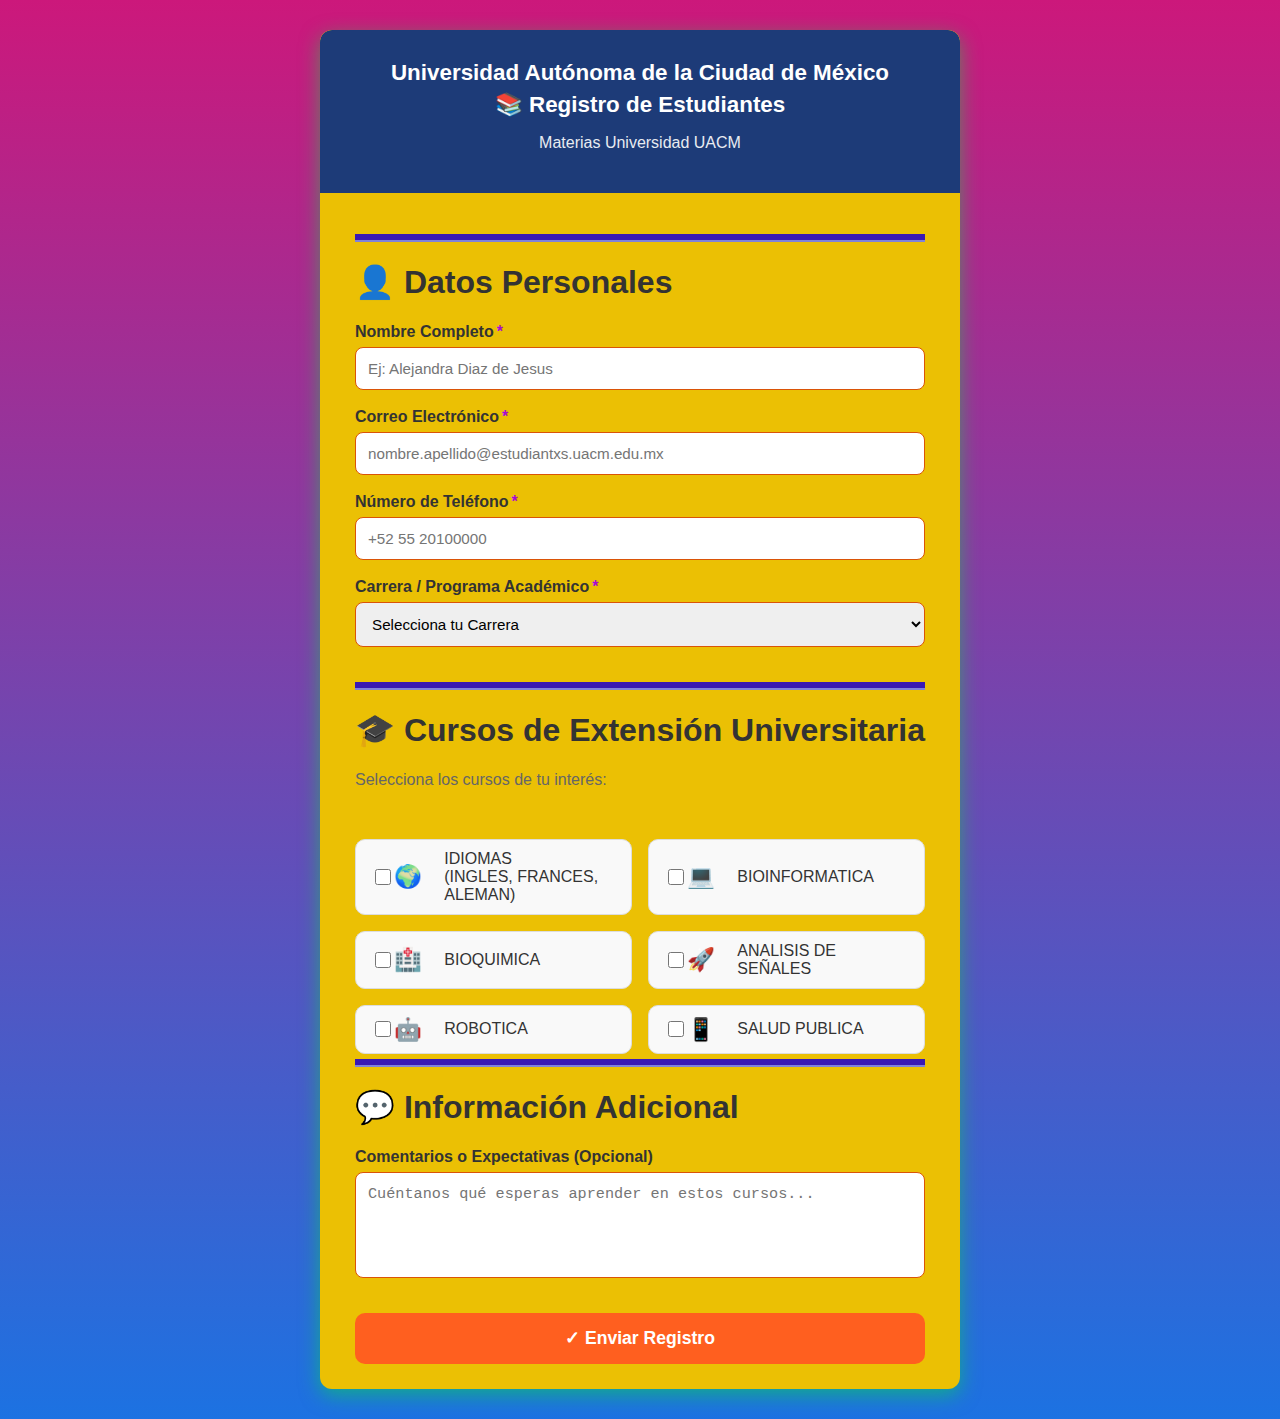
<file: formulario.html>
<!DOCTYPE html>
<html lang="en">
<head>
    <meta charset="UTF-8">
    <meta name="viewport" content="width=device-width, initial-scale=1.0">
    <title>Registro de Estudiantes - Cursos de Extensión</title>
<link rel="stylesheet" href="formulario.css">
<link rel="stylesheet" href="https://cdnjs.cloudflare.com/ajax/libs/animate.css/4.1.1/animate.min.css">

</head>
<body>

    <div class="contenedor">
     
        <div class="encabezado">
            <h1 class="animate__animated animate__backInDown animate__repeat-3">Universidad Autónoma de la Ciudad de México</h1>
            <h1 class="animate__animated animate__bounce animate__infinite">📚 Registro de Estudiantes</h1>
            <p>    Materias Universidad UACM</p>
        </div>

        <form class="contenido-formulario">
      
            
            
            <!-- Datos Personales -->
          
            <div class="seccion">
                <h2 class="titulo-seccion">
                    
            
                   
                    <h1 class="animate__animated animate__backInDown animate__repeat-1"> 👤 Datos Personales</h1>
            
                 
                </h2>

                <div class="campo-formulario">                    
                    <label for="nombreCompleto">Nombre Completo<span class="requerido">*</span></label>
                    <input type="text" required="" placeholder="Ej: Alejandra Diaz de Jesus">
                </div>

                <div class="campo-formulario">
                    <label for="email">Correo Electrónico<span class="requerido">*</span></label>
                    <input type="email" required="" placeholder="nombre.apellido@estudiantxs.uacm.edu.mx">
                    
                </div>

                <div class="campo-formulario">
                    <label for="numeroTelefono">Número de Teléfono<span class="requerido">*</span></label>
                    <input type="tel" required="" placeholder="+52 55 20100000">                    
                </div>

                <div class="campo-formulario">
                    <label for="carrera">Carrera / Programa Académico<span class="requerido">*</span></label>
                    <select id="carrera" name="carrera" required="">
                        <option value="">Selecciona tu Carrera</option>
                        <option value="">Modelación Matemática</option>
                        <option value="">Nutrición y Salud</option>
                        <option value="">Promoción de la Salud</option>
                        <option value="">Ing. en Sistemas Electrónicos Industriales</option>
                        <option value="">Ciencia Política y Administración Urbana</option>
                        <option value="">Ing. en Sistemas Electrónicos y de Telecomunicaciones</option>
                        <option value="">Ingeniería de Software</option>   
                        <option value=""></option>       
                        
                    </select>
                </div>
            </div>

            <!-- Selección de Cursos -->
            <div class="seccion">
                <h2 class="titulo-seccion">

                    <h1 class="animate__animated animate__backInDown animate__repeat-1">  🎓 Cursos de Extensión Universitaria</h1>
                   
                </h2>

                <p style="margin-bottom: 20px; color: #666;">
                    Selecciona los cursos de tu interés:
                </p>

                <div class="contenedor-cursos">
                    <div class="curso-opcion idiomas">
                        <input type="checkbox">
                        <label for="curso1" class="curso-tarjeta">
                            <span class="curso-icono">🌍</span>
                            <span class="curso-nombre">IDIOMAS<br>(INGLES, FRANCES, ALEMAN)</span>
                        </label>
                    </div>

                    <div class="curso-opcion programacion">
                        <input type="checkbox">
                        <label for="curso2" class="curso-tarjeta">
                            <span class="curso-icono">💻</span>
                            <span class="curso-nombre">BIOINFORMATICA</span>
                        </label>
                    </div>

                    <div class="curso-opcion">
                        <input type="checkbox">
                        <label for="curso3" class="curso-tarjeta">
                            <span class="curso-icono">🏥</span>
                            <span class="curso-nombre">BIOQUIMICA</span>
                        </label>
                    </div>

                    <div class="curso-opcion">
                        <input type="checkbox">
                        <label for="curso4" class="curso-tarjeta">
                            <span class="curso-icono">🚀</span>
                            <span class="curso-nombre">ANALISIS DE SEÑALES</span>
                        </label>
                    </div>

                    <div class="curso-opcion">
                        <input type="checkbox">
                        <label for="curso5" class="curso-tarjeta">
                            <span class="curso-icono">🤖</span>
                            <span class="curso-nombre">ROBOTICA</span>
                        </label>
                    </div>

                    <div class="curso-opcion">
                        <input type="checkbox">
                        <label for="curso6" class="curso-tarjeta">
                            <span class="curso-icono">📱</span>
                            <span class="curso-nombre">SALUD PUBLICA</span>
                        </label>
                    </div>
                </div>
            </div>

            
            <div class="seccion">
                <h2 class="titulo-seccion">
                 
                    <h1 class="animate__animated animate__backInDown animate__repeat-1"> 💬   Información Adicional </h1>

                  
                </h2>

                <div class="campo-formulario">
                    <label for="comentarios">Comentarios o Expectativas (Opcional)</label>
                    <textarea id="comentarios" placeholder="Cuéntanos qué esperas aprender en estos cursos..."></textarea>
                    
                </div>
            </div>            
            <button type="submit" class="boton-enviar">✓ Enviar Registro</button>                                          
        </form>
    </div>
    
    
</body>
</html>
</file>
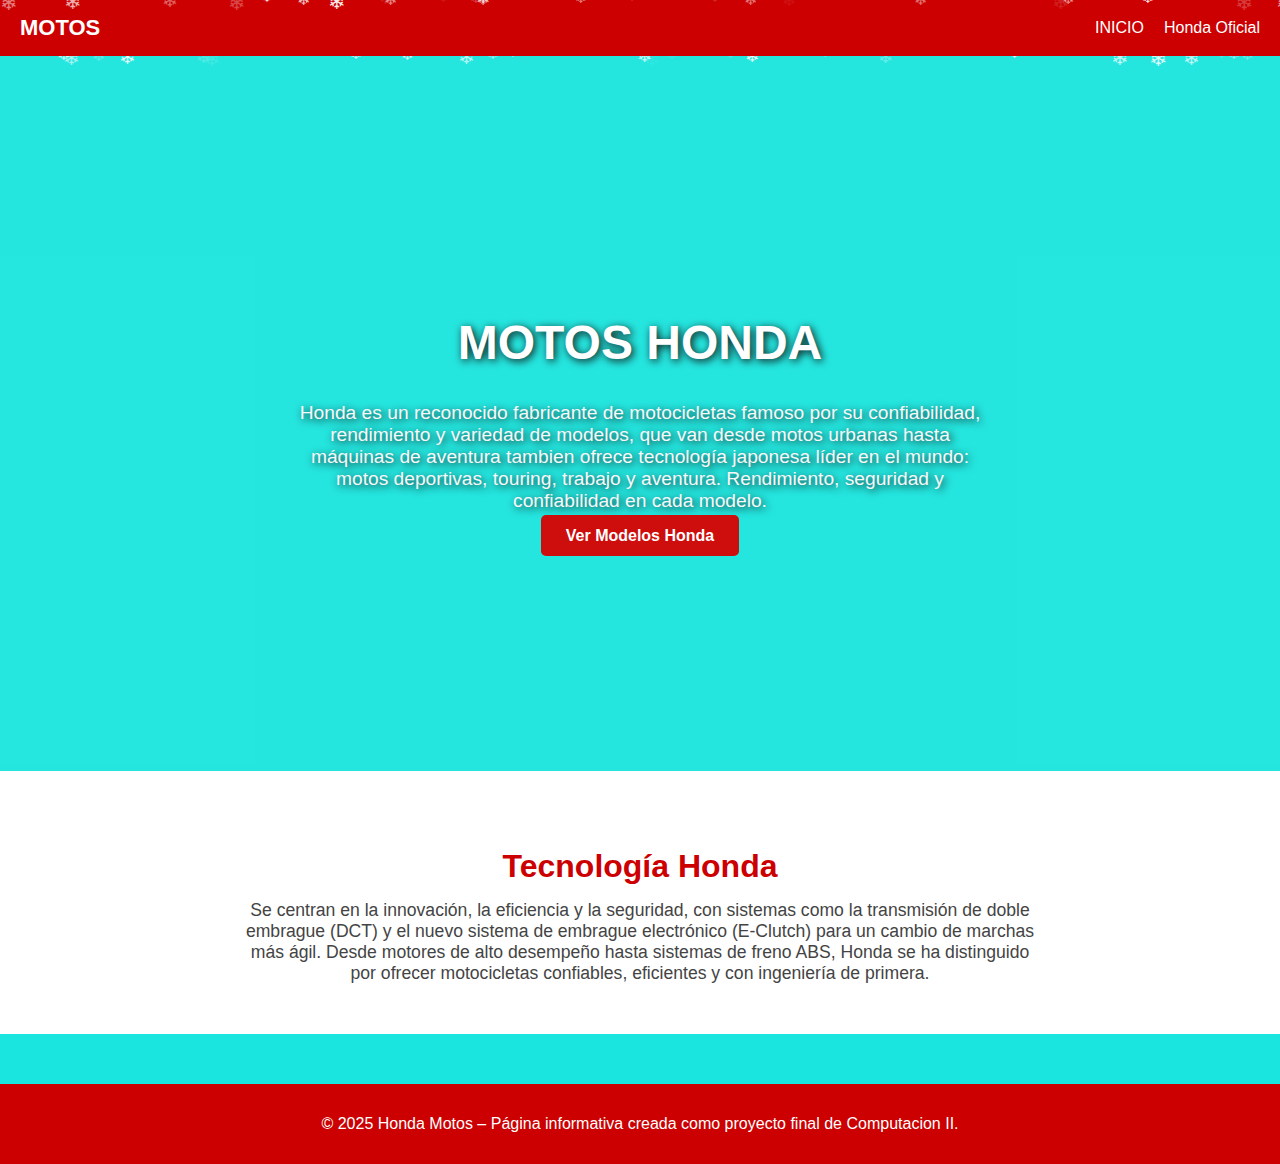
<file: honda.html>
<!DOCTYPE html>
<html lang="es">
<head>
  <meta charset="UTF-8">
  <meta name="viewport" content="width=device-width, initial-scale=1.0">
  <meta name="description" content="Información de motos Honda: modelos, rendimiento, tecnología y más.">
  <meta name="keywords" content="Honda, motocicletas, motos Honda, motos deportivas, motos touring">
  <meta name="author" content="Alejandra Diaz">

  <title>Honda - Motocicletas y Tecnología</title>

  <style>
    
    body {
      margin: 0;
      font-family: Arial, Helvetica, sans-serif;
      background: #1ae5de;
      color: #222;
    }

  
    .nav {
      background: #cc0000;
      padding: 15px 20px;
      display: flex;
      justify-content: space-between;
      align-items: center;
    }

    .nav__logo {
      color: white;
      text-decoration: none;
      font-size: 22px;
      font-weight: bold;
    }

    .nav__list {
      list-style: none;
      display: flex;
      gap: 20px;
      padding: 0;
      margin: 0;
    }

    .nav__link {
      color: white;
      text-decoration: none;
      font-size: 16px;
      transition: 0.3s;
    }

    .nav__link:hover {
      opacity: 0.7;
    }

  .hero {
  background: url("https://tse3.mm.bing.net/th/id/OIP.zuMgnq5iSDyubAawmXjisAHaE6?rs=1&pid=ImgDetMain&o=7&rm=3") center/cover no-repeat;
  height: 75vh;
  display: flex;
  align-items: center;
  justify-content: center;
  text-align: center;
  position: relative;
  padding: 20px;
}

    .hero__title {
      font-size: 3rem;
      color: white;
      text-shadow: 2px 2px 8px black;
    }

    .hero__description {
      font-size: 1.2rem;
      color: #f8f8f8;
      max-width: 700px;
      margin: 15px auto;
      text-shadow: 2px 2px 8px black;
    }
    .hero::after {
  content: "";
  position: absolute;
  top: 0; left: 0;
  width: 100%;
  height: 100%;
  background: rgba(255,255,255,0.05);
  animation: flicker 4s infinite;
  pointer-events: none;
}

    .btn {
      padding: 12px 25px;
      background: #cc0000;
      color: white;
      border-radius: 5px;
      text-decoration: none;
      font-weight: bold;
      transition: 0.3s;
    }

    .btn:hover {
      background: #990000;
    }

    .info {
      text-align: center;
      padding: 50px 20px;
      background: white;
    }

    .info__title {
      font-size: 2rem;
      margin-bottom: 15px;
      color: #cc0000;
    }

    .info__text {
      max-width: 800px;
      margin: auto;
      font-size: 1.1rem;
      color: #444;
    }

  
    .footer {
      background: #cc0000;
      text-align: center;
      padding: 15px;
      color: white;
      margin-top: 50px;
    }


    .snow-container {
      pointer-events: none;
      position: absolute;
      top: 0;
      left: 0;
      width: 100%;
      height: 100%;
      overflow: hidden;
    }

    .snowflake {
      position: absolute;
      top: -10px;
      color: white;
      font-size: 1rem;
      opacity: 0.8;
      animation: fall linear infinite;
    }

    @keyframes fall {
      to { transform: translateY(100vh); }
    }
  </style>
</head>

<body>


  <header class="main-header" style="position: relative;">
    <nav class="nav">
      <a href="honda.html" class="nav__logo">MOTOS</a>
      <ul class="nav__list">
        <li><a href="index.html" class="nav__link">INICIO</a></li>
        <li><a href="https://www.honda.mx/motos/" class="nav__link" target="_blank">Honda Oficial</a></li>
      </ul>
    </nav>

    <div class="snow-container"></div>
  </header>


  <section class="hero">
    <div class="hero__content">
      <h1 class="hero__title">MOTOS HONDA</h1>
      <p class="hero__description">
        Honda es un reconocido fabricante de motocicletas famoso por su confiabilidad, rendimiento y variedad de modelos, que van desde motos urbanas hasta máquinas de aventura
        tambien ofrece tecnología japonesa líder en el mundo: motos deportivas, touring,
        trabajo y aventura. Rendimiento, seguridad y confiabilidad en cada modelo.
      </p>
      <a href="https://www.honda.mx/motos/" class="btn" target="_blank">Ver Modelos Honda</a>
    </div>
    <div class="snow-container"></div>
  </section>


  <section class="info">
    <h2 class="info__title">Tecnología Honda</h2>
    <p class="info__text">
      Se centran en la innovación, la eficiencia y la seguridad, con sistemas como la transmisión de doble embrague (DCT) y el nuevo sistema de embrague electrónico (E-Clutch) para un cambio de marchas más ágil.
      Desde motores de alto desempeño hasta sistemas de freno ABS, Honda se ha distinguido
      por ofrecer motocicletas confiables, eficientes y con ingeniería de primera.
    </p>
  </section>


  <footer class="footer">
    <p class="footer__text">© 2025 Honda Motos – Página informativa creada como proyecto final de Computacion II.</p>
  </footer>


  <script>
    function crearNieve() {
      const contenedores = document.querySelectorAll(".snow-container");

      contenedores.forEach(container => {
        for (let i = 0; i < 25; i++) {
          const snow = document.createElement("div");
          snow.classList.add("snowflake");
          snow.textContent = "❄";

          snow.style.left = Math.random() * 100 + "vw";
          snow.style.fontSize = (Math.random() * 12 + 10) + "px";
          snow.style.animationDuration = (Math.random() * 4 + 3) + "s";
          snow.style.opacity = Math.random();
          
          container.appendChild(snow);

          setTimeout(() => snow.remove(), 8000);
        }
      });
    }

    setInterval(crearNieve, 1000);
    crearNieve();
  </script>

</body>
</html>
</file>
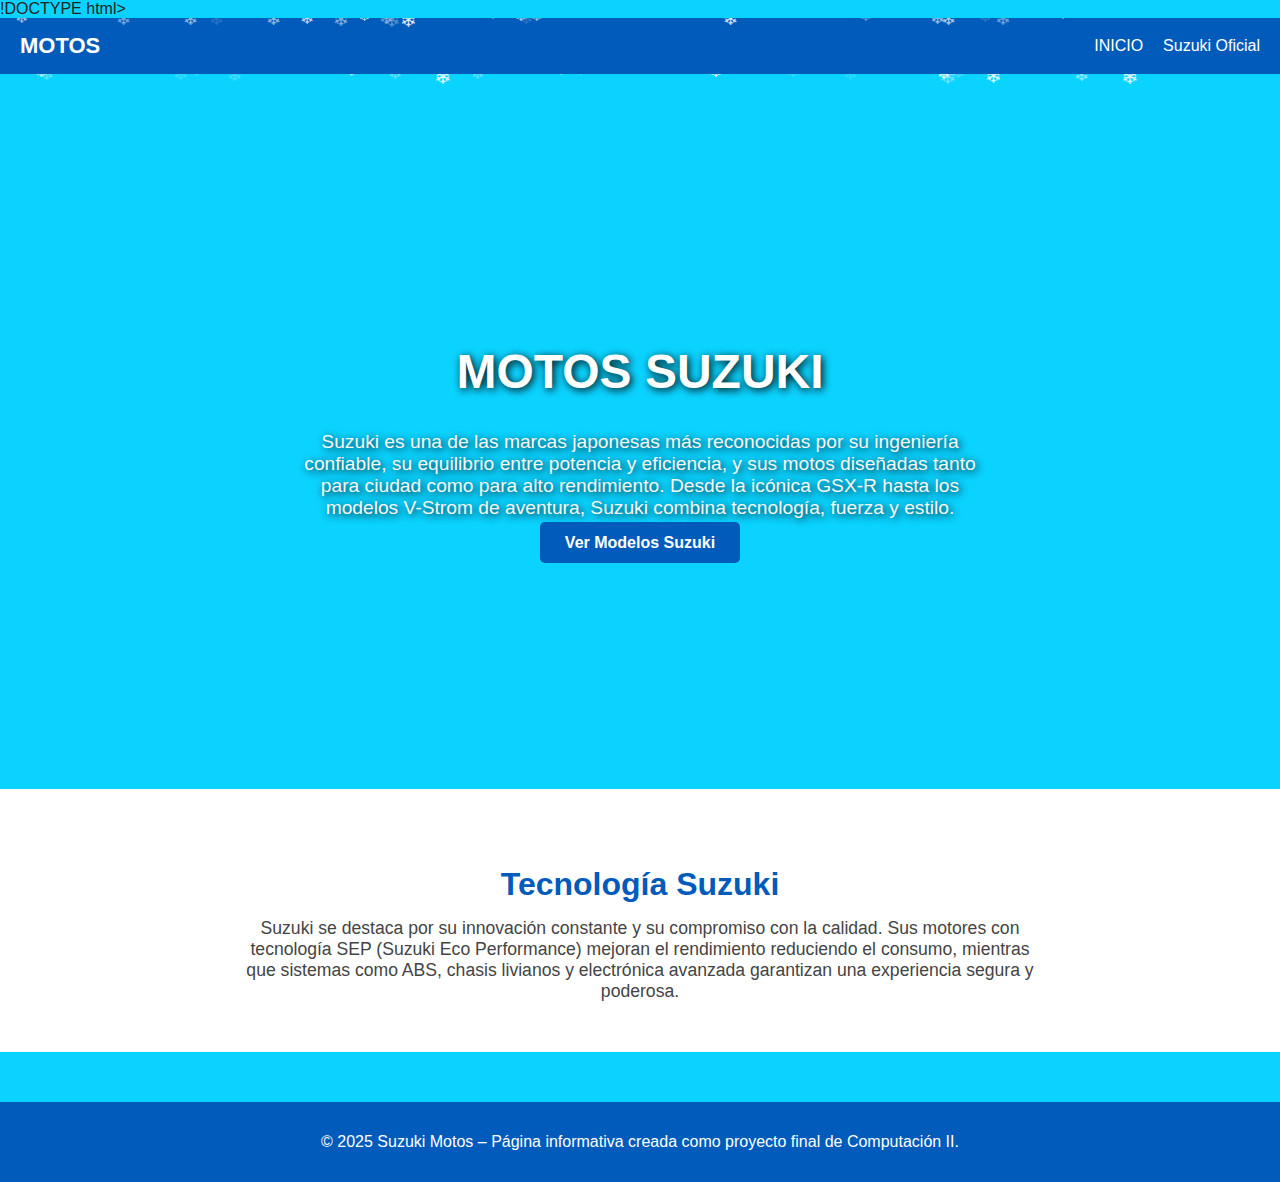
<file: Suzuki.html>
!DOCTYPE html>
<html lang="es">
<head>
  <meta charset="UTF-8">
  <meta name="viewport" content="width=device-width, initial-scale=1.0">
  <meta name="description" content="Información de motos Suzuki: modelos, rendimiento, tecnología y más.">
  <meta name="keywords" content="Suzuki, motocicletas, motos Suzuki, motos deportivas, motos touring">
  <meta name="author" content="Alejandra Diaz">

  <title>Suzuki - Motocicletas y Tecnología</title>

  <style>
    body {
      margin: 0;
      font-family: Arial, Helvetica, sans-serif;
      background: #0bd3ff;
      color: #222;
    }

    /* NAV */
    .nav {
      background: #005bbb;
      padding: 15px 20px;
      display: flex;
      justify-content: space-between;
      align-items: center;
    }

    .nav__logo {
      color: white;
      text-decoration: none;
      font-size: 22px;
      font-weight: bold;
    }

    .nav__list {
      list-style: none;
      display: flex;
      gap: 20px;
      padding: 0;
      margin: 0;
    }

    .nav__link {
      color: white;
      text-decoration: none;
      font-size: 16px;
      transition: 0.3s;
    }

    .nav__link:hover {
      opacity: 0.7;
    }

    /* HERO */
    .hero {
      background: url("https://tse2.mm.bing.net/th/id/OIP.focWd-Ki9J6tJrqWJTW0BwHaDs?rs=1&pid=ImgDetMain&o=7&rm=3") center/cover no-repeat;
      height: 75vh;
      display: flex;
      align-items: center;
      justify-content: center;
      text-align: center;
      position: relative;
      padding: 20px;
    }

    .hero__title {
      font-size: 3rem;
      color: white;
      text-shadow: 2px 2px 8px black;
    }

    .hero__description {
      font-size: 1.2rem;
      color: #f8f8f8;
      max-width: 700px;
      margin: 15px auto;
      text-shadow: 2px 2px 8px black;
    }

    .btn {
      padding: 12px 25px;
      background: #005bbb;
      color: white;
      border-radius: 5px;
      text-decoration: none;
      font-weight: bold;
      transition: 0.3s;
    }

    .btn:hover {
      background: #003f7d;
    }

    /* INFO */
    .info {
      text-align: center;
      padding: 50px 20px;
      background: white;
    }

    .info__title {
      font-size: 2rem;
      margin-bottom: 15px;
      color: #005bbb;
    }

    .info__text {
      max-width: 800px;
      margin: auto;
      font-size: 1.1rem;
      color: #444;
    }

    /* FOOTER */
    .footer {
      background: #005bbb;
      text-align: center;
      padding: 15px;
      color: white;
      margin-top: 50px;
    }

    /* NIEVE */
    .snow-container {
      pointer-events: none;
      position: absolute;
      top: 0;
      left: 0;
      width: 100%;
      height: 100%;
      overflow: hidden;
    }

    .snowflake {
      position: absolute;
      top: -10px;
      color: white;
      font-size: 1rem;
      opacity: 0.8;
      animation: fall linear infinite;
    }

    @keyframes fall {
      to { transform: translateY(100vh); }
    }
  </style>
</head>

<body>

  <header class="main-header" style="position: relative;">
    <nav class="nav">
      <a href="susuki.html" class="nav__logo">MOTOS</a>
      <ul class="nav__list">
        <li><a href="index.html" class="nav__link">INICIO</a></li>
        <li><a href="https://moto.suzuki.com.mx/" class="nav__link" target="_blank">Suzuki Oficial</a></li>
      </ul>
    </nav>

    <div class="snow-container"></div>
  </header>

  <section class="hero">
    <div class="hero__content">
      <h1 class="hero__title">MOTOS SUZUKI</h1>
      <p class="hero__description">
        Suzuki es una de las marcas japonesas más reconocidas por su ingeniería confiable, su equilibrio entre potencia y eficiencia, 
        y sus motos diseñadas tanto para ciudad como para alto rendimiento. 
        Desde la icónica GSX-R hasta los modelos V-Strom de aventura, Suzuki combina tecnología, fuerza y estilo.
      </p>
      <a href="https://www.motofichas.com.mx/marcas/suzuki" class="btn" target="_blank">Ver Modelos Suzuki</a>
    </div>
    <div class="snow-container"></div>
  </section>

  <section class="info">
    <h2 class="info__title">Tecnología Suzuki</h2>
    <p class="info__text">
      Suzuki se destaca por su innovación constante y su compromiso con la calidad. 
      Sus motores con tecnología SEP (Suzuki Eco Performance) mejoran el rendimiento reduciendo el consumo, 
      mientras que sistemas como ABS, chasis livianos y electrónica avanzada garantizan una experiencia segura y poderosa.
    </p>
  </section>

  <footer class="footer">
    <p class="footer__text">© 2025 Suzuki Motos – Página informativa creada como proyecto final de Computación II.</p>
  </footer>

  <script>
    function crearNieve() {
      const contenedores = document.querySelectorAll(".snow-container");

      contenedores.forEach(container => {
        for (let i = 0; i < 25; i++) {
          const snow = document.createElement("div");
          snow.classList.add("snowflake");
          snow.textContent = "❄";

          snow.style.left = Math.random() * 100 + "vw";
          snow.style.fontSize = (Math.random() * 12 + 10) + "px";
          snow.style.animationDuration = (Math.random() * 4 + 3) + "s";
          snow.style.opacity = Math.random();
          
          container.appendChild(snow);

          setTimeout(() => snow.remove(), 8000);
        }
      });
    }

    setInterval(crearNieve, 1000);
    crearNieve();
  </script>

</body>
</html>
</file>
<file: formulario.css>
body {
    font-family: "Segoe UI", Arial, sans-serif;
    background: linear-gradient(180deg, #cc187b, #1c72e2);
    margin: 0;
    padding: 30px;
    display: flex;
    justify-content: center;
    align-items: flex-start;
    color: #333;
}
.contenedor {
    background:rgb(235, 192, 4);
    border-radius: 12px;
    width: 90%;
    max-width: 640px;
    box-shadow: 0 6px 20px rgba(6, 228, 62, 0.527);
    overflow: hidden;
}

.encabezado {
    background-color: #1d3b78;
    color: white;
    text-align: center;
    padding: 25px 20px;
    border-top-left-radius: 12px;
    border-top-right-radius: 12px;
}

.encabezado h1 {
    margin: 5px 0;
    font-size: 1.4rem;
}

.encabezado p {
    font-size: 1rem;
    opacity: 0.9;
}

.contenido-formulario {

    padding: 25px 35px;
     transition: transform 0.3s;
}

.seccion {
    margin-bottom: 35px;
}

.titulo-seccion {
    font-size: 1.2rem;
    color: rgb(255, 208, 205);
    display: flex;
    align-items: center;
    gap: 8px;
    margin-bottom: 15px;
    border-bottom: 2px solid #8082da;
    padding-bottom: 6px;
     background: linear-gradient(270deg, #3a19b3);
    background-size: 800% 800%; 
  
    -webkit-text-fill-color:blanchedalmond;
    animation: degradado 2s ease infinite;
}

.icono-seccion {
    font-size: 1.3rem;
}

.campo-formulario {
    margin-bottom: 18px;
    display: flex;
    flex-direction: column;
}

.campo-formulario label {
    margin-bottom: 6px;
    font-weight: 600;
    color: #333;
}

input[type="text"],
input[type="email"],
input[type="tel"],
select,
textarea {
    padding: 12px;
    border-radius: 8px;
    border: 1px solid hsl(22, 94%, 44%);
    font-size: 0.95rem;
    transition: all 0.3s ease;
}

input:focus,
select:focus,
textarea:focus {
    border-color: #82c40a;
    outline: none;
    box-shadow: 0 0 5px rgba(29, 59, 120, 0.4);
}

.requerido {
    color: rgb(167, 10, 214);
    margin-left: 3px;
}
.contenedor-cursos {
    display: flex;
    flex-direction: column;
    gap: 12px;
     display: grid;
  grid-template-columns: repeat(auto-fit, minmax(250px, 1fr));
  gap: 1rem;
}

.curso-opcion {
    display: flex;
    align-items: center;
    background-color: #f9f9f9;
    border-radius: 10px;
    border: 1px solid #ddd;
    padding: 10px 15px;
    transition: all 0.3s ease;
    cursor: pointer;
}

.curso-opcion:hover {
    background-color: #eef3ff;
    border-color: #1d3b78;
    transform: translateY(-2px);
    
}

.curso-tarjeta {
    display: flex;
    align-items: center;
    gap: 12px;
    width: 100%;
    cursor: pointer;
    font-weight: 500;
    color: #333;

}

.curso-icono {
    font-size: 1.4rem;
}

input[type="checkbox"] {
    accent-color: #1d3b78;
    width: 18px;
    height: 18px;
}


textarea {
    resize: none;
    min-height: 80px;
}


.boton-enviar {
    background-color: #ff5f1f;
    color: white;
    border: none;
    width: 100%;
    padding: 15px 0;
    border-radius: 10px;
    font-size: 1.1rem;
    font-weight: 600;
    cursor: pointer;
    transition: all 0.3s ease;
}





.boton-enviar:hover {
    background-color: #e95412;
    box-shadow: 0 4px 12px rgba(255, 95, 31, 0.4);
    transform: translateY(-1px);
}


@media (max-width: 480px) {
    .contenedor {
        width: 95%;
        margin: 20px auto;
    }

    .encabezado h1 {
        font-size: 1.1rem;
    }

    .titulo-seccion {
        font-size: 1.05rem;
    }
}
.curso-opcion {
    opacity: 100;                 /* Empieza invisible */
    transform: translateY(30px); /* Deslizar desde abajo */
    animation: aparecerCurso 0.8s alternate-reverse;
}

@keyframes rotar{
  from { transform: rotate(0deg); }
  to { transform: rotate(200deg); }
}

.curso-icono  {
  display: inline-block;
  margin-right: 10px;
  animation: rotar 3s linear infinite; /* 3 segundos por vuelta, infinita */
}
</file>
